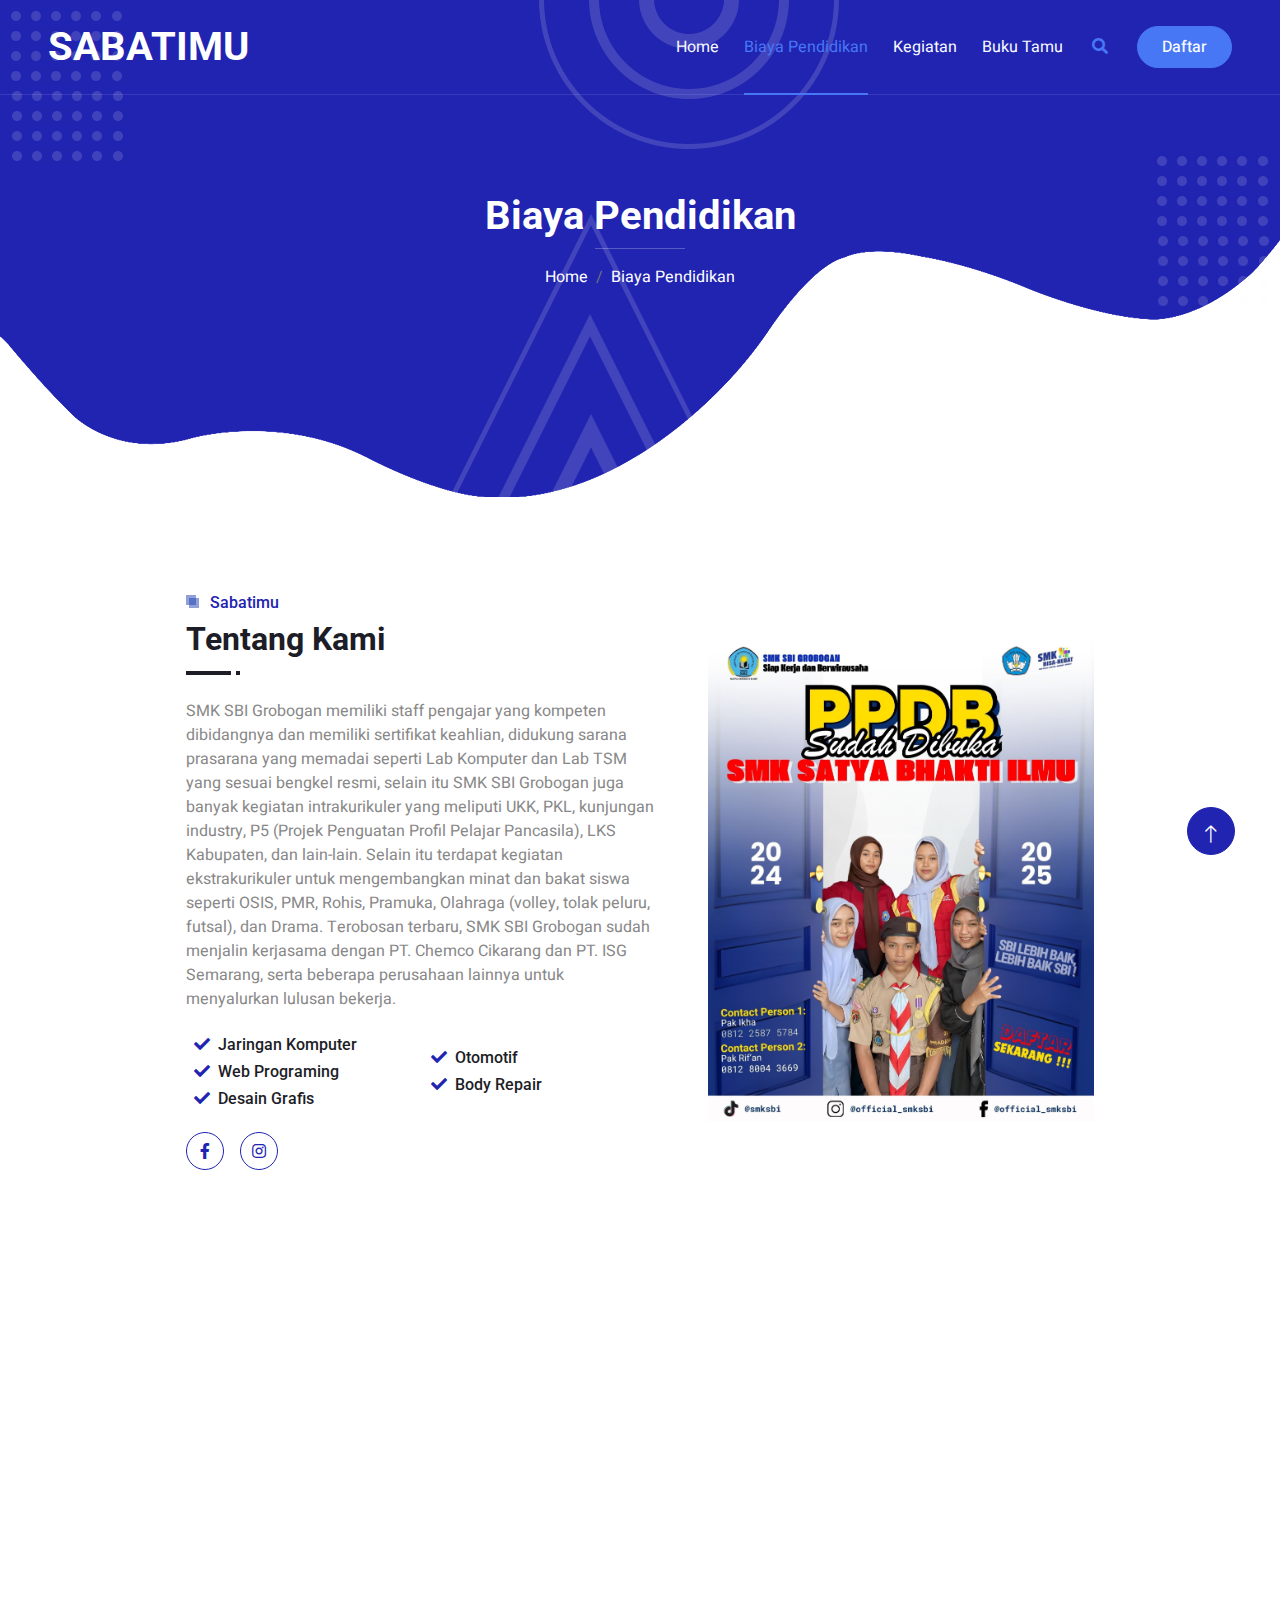
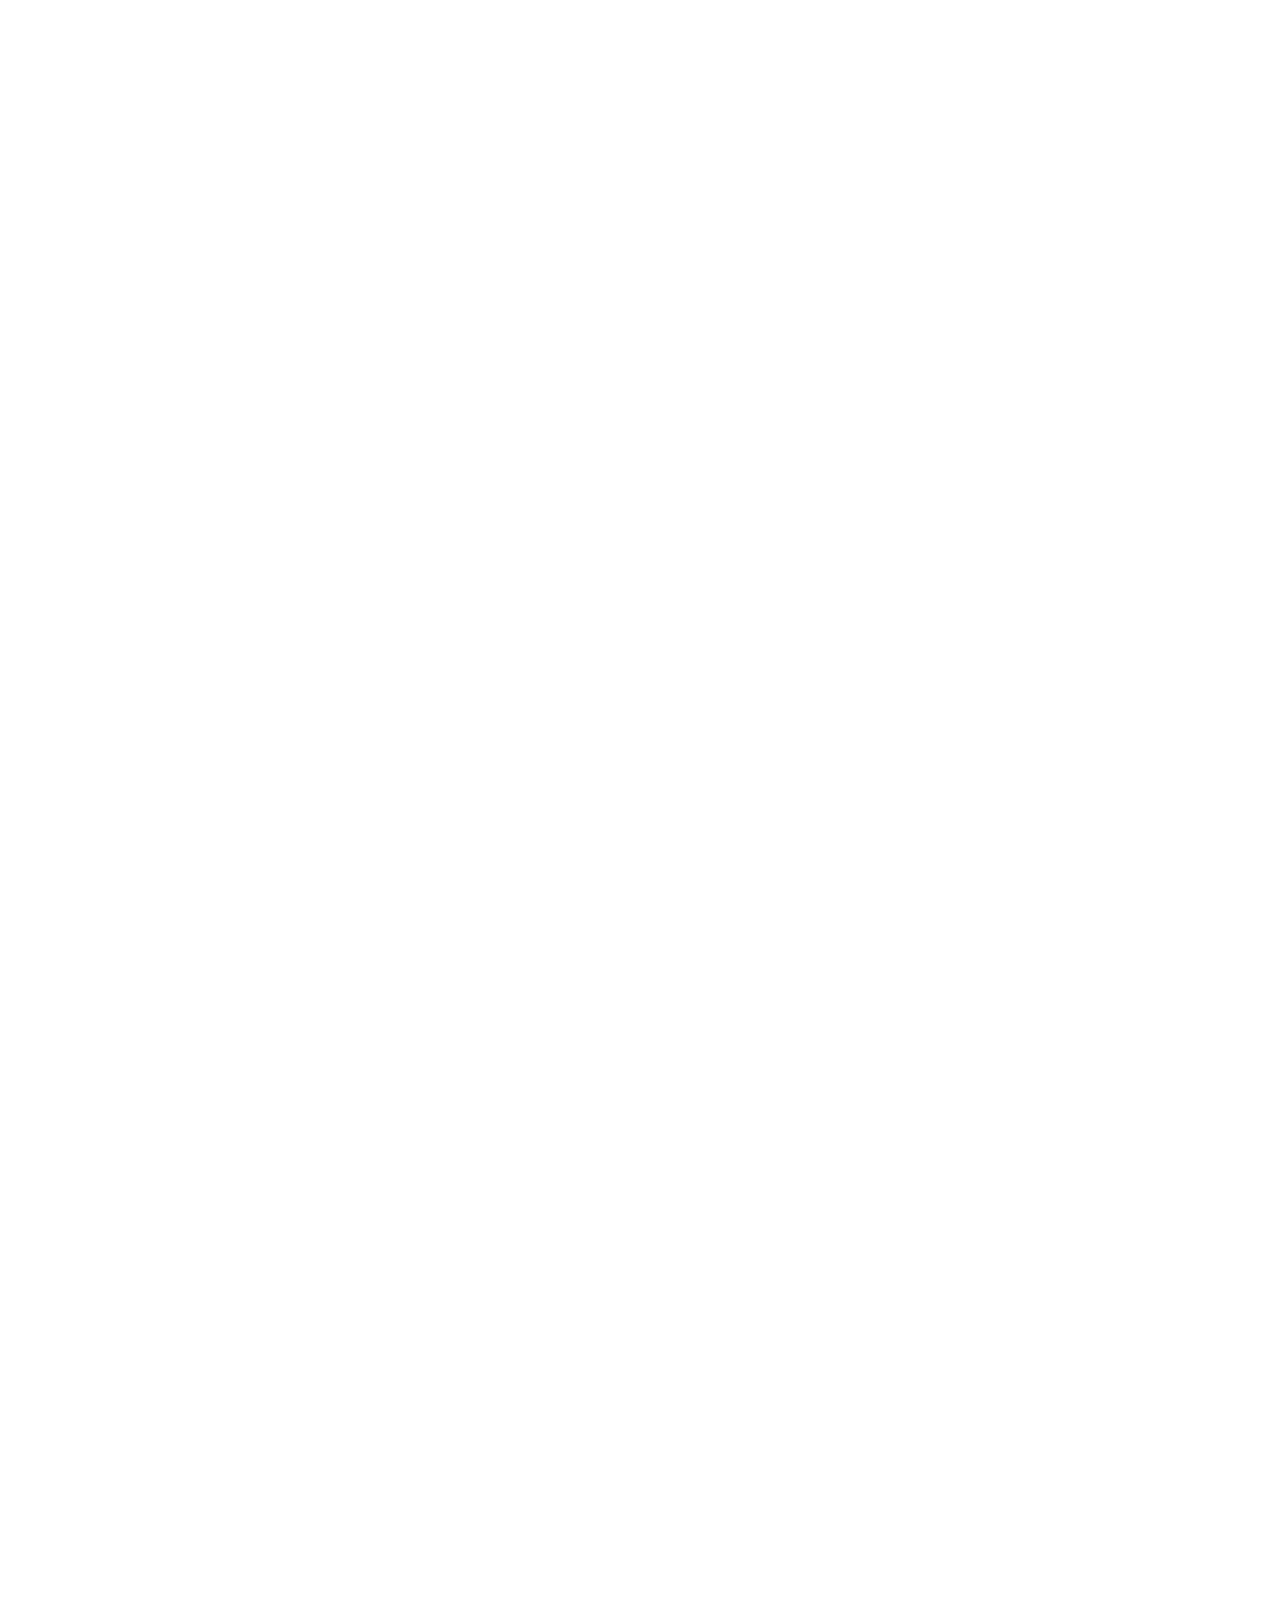
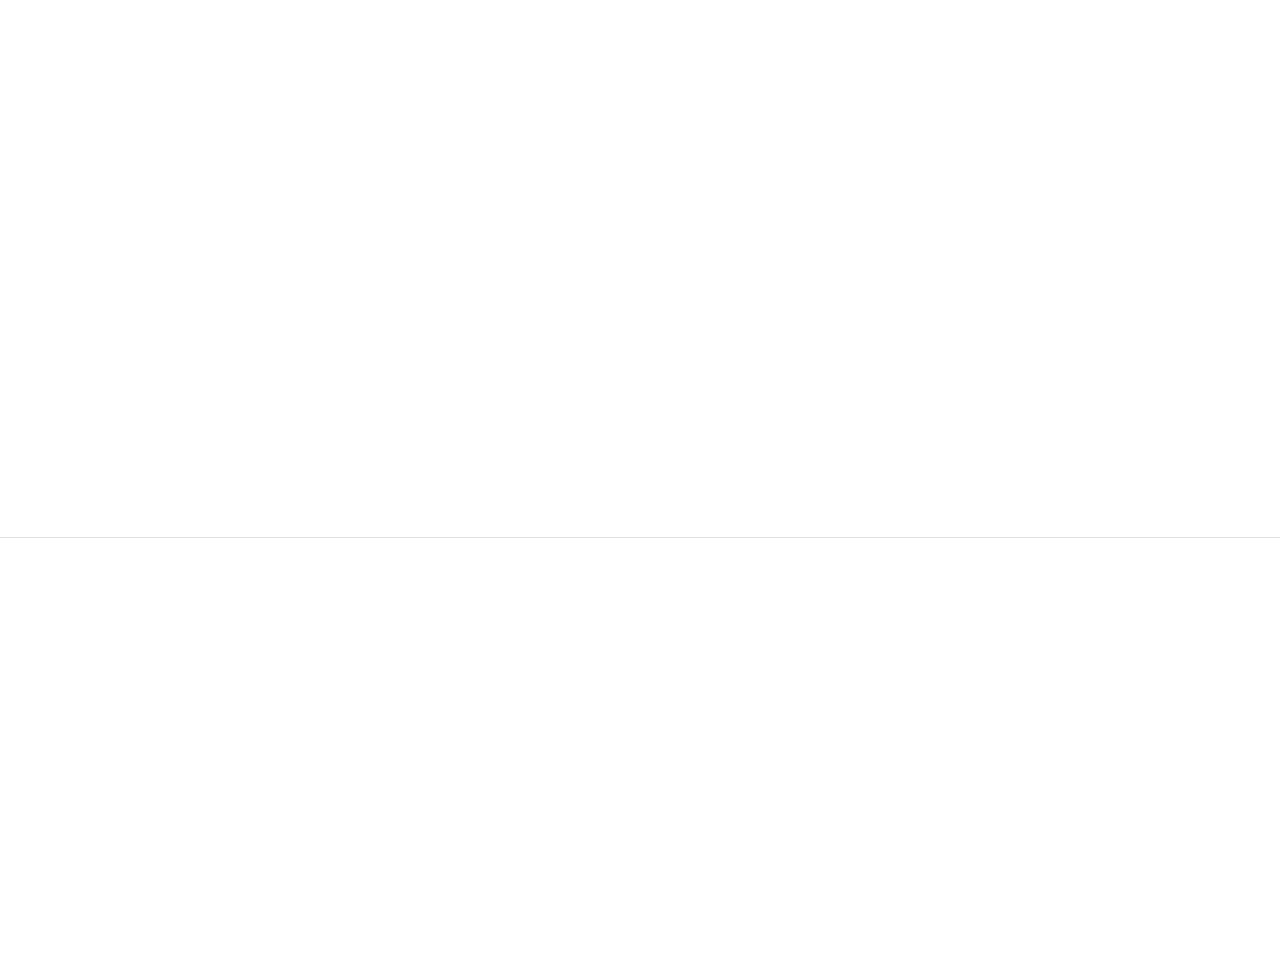
<file: about.html>
<!DOCTYPE html>
<html lang="en">

<head>
    <meta charset="utf-8">
    <title>PPDB - SABATIMU</title>
    <meta content="width=device-width, initial-scale=1.0" name="viewport">
    <meta content="" name="keywords">
    <meta content="" name="description">

    <!-- Favicon -->
    <link href="img/logo.png" rel="icon">

    <!-- Google Web Fonts -->
    <link rel="preconnect" href="https://fonts.googleapis.com">
    <link rel="preconnect" href="https://fonts.gstatic.com" crossorigin>
    <link href="https://fonts.googleapis.com/css2?family=Heebo:wght@400;500&family=Roboto:wght@400;500;700&display=swap" rel="stylesheet"> 

    <!-- Icon Font Stylesheet -->
    <link href="https://cdnjs.cloudflare.com/ajax/libs/font-awesome/5.10.0/css/all.min.css" rel="stylesheet">
    <link href="https://cdn.jsdelivr.net/npm/bootstrap-icons@1.4.1/font/bootstrap-icons.css" rel="stylesheet">

    <!-- Libraries Stylesheet -->
    <link href="lib/animate/animate.min.css" rel="stylesheet">
    <link href="lib/owlcarousel/assets/owl.carousel.min.css" rel="stylesheet">
    <link href="lib/lightbox/css/lightbox.min.css" rel="stylesheet">

    <!-- Customized Bootstrap Stylesheet -->
    <link href="css/bootstrap.min.css" rel="stylesheet">

    <!-- Template Stylesheet -->
    <link href="css/style.css" rel="stylesheet">
    <style>
        .row{
            margin-left: auto;
            margin-right: auto;
            display: flex;
            justify-content: center;
            align-items: center;
        }
    </style>

</head>

<body>
    <div class="container-xxl bg-white p-0">
        <!-- Spinner Start -->
        <div id="spinner" class="show bg-white position-fixed translate-middle w-100 vh-100 top-50 start-50 d-flex align-items-center justify-content-center">
            <div class="spinner-grow text-primary" style="width: 3rem; height: 3rem;" role="status">
                <span class="sr-only">Loading...</span>
            </div>
        </div>
        <!-- Spinner End -->


        <!-- Navbar & Hero Start -->
        <div class="container-xxl position-relative p-0">
            <nav class="navbar navbar-expand-lg navbar-light text-light px-4 px-lg-5 py-3 py-lg-0">
                <a href="" class="navbar-brand p-0">
                    <h1 class="m-0">SABATIMU</h1>
                    <!-- <img src="img/logo.png" alt="Logo"> -->
                </a>
                <button class="navbar-toggler" type="button" data-bs-toggle="collapse" data-bs-target="#navbarCollapse">
                    <span class="fa fa-bars"></span>
                </button>
                <div class="collapse navbar-collapse" id="navbarCollapse">
 
                    <div class="navbar-nav  ms-auto py-0">
                        <a href="index.html" class="nav-link text-light" >Home</a>
                        <a href="about.html" class="nav-item nav-link text-light active">Biaya Pendidikan</a>
                        <a href="project.html" class="nav-item text-light  nav-link">Kegiatan</a>
                        <a href="contact.html" class="nav-item text-light nav-link">Buku Tamu</a>
                    </div>
                    <butaton type="button" class="btn text-secondary ms-3" data-bs-toggle="modal" data-bs-target="#searchModal"><i class="fa fa-search"></i></butaton>
                    <a href="https://forms.gle/TWrr7omPHNcu36Yv5" class="btn btn-secondary text-light rounded-pill py-2 px-4 ms-3">Daftar</a>
                </div>
            </nav>

            <div class="container-xxl py-5 bg-primary hero-header mb-5">
                <div class="container my-5 py-5 px-lg-5">
                    <div class="row g-5 py-5">
                        <div class="col-12 text-center">
                            <h1 class="text-white animated zoomIn">Biaya Pendidikan</h1>
                            <hr class="bg-white mx-auto mt-0" style="width: 90px;">
                            <nav aria-label="breadcrumb">
                                <ol class="breadcrumb justify-content-center">
                                    <li class="breadcrumb-item"><a class="text-white" href="#">Home</a></li>
                                    <li class="breadcrumb-item text-white active" aria-current="page">Biaya Pendidikan</li>
                                </ol>
                            </nav>
                        </div>
                    </div>
                </div>
            </div>
        </div>
        <!-- Navbar & Hero End -->

        <!-- About Start -->
        <div class="container-xxl py-5">
            <div class="container px-lg-5">
                <div class="row g-5">
                    <div class="col-lg-6 wow fadeInUp" data-wow-delay="0.1s">
                        <div class="section-title position-relative mb-4 pb-2">
                            <h6 class="position-relative text-primary ps-4">Sabatimu</h6>
                            <h2 class="mt-2">Tentang Kami</h2>
                        </div>
                        <p class="mb-4">
                            SMK SBI Grobogan memiliki staff pengajar yang kompeten dibidangnya dan memiliki sertifikat keahlian, 
                            didukung sarana prasarana yang memadai seperti Lab Komputer dan Lab TSM yang sesuai bengkel resmi, 
                            selain itu SMK SBI Grobogan juga banyak kegiatan intrakurikuler yang meliputi UKK, PKL, kunjungan industry,
                             P5 (Projek Penguatan Profil Pelajar Pancasila), LKS Kabupaten, dan lain-lain. Selain itu terdapat kegiatan
                              ekstrakurikuler untuk mengembangkan minat dan bakat siswa seperti OSIS, PMR, Rohis, Pramuka,
                               Olahraga (volley, tolak peluru, futsal), dan Drama. Terobosan terbaru, SMK SBI Grobogan sudah menjalin kerjasama 
                               dengan PT. Chemco Cikarang dan PT. ISG Semarang, serta beberapa perusahaan lainnya untuk menyalurkan lulusan bekerja.
                        </p>
                        <div class="row g-3">
                            <div class="col-sm-6">
                                <h6 class="mb-2"><i class="fa fa-check text-primary me-2"></i>Jaringan Komputer</h6>
                                <h6 class="mb-2"><i class="fa fa-check text-primary me-2"></i>Web Programing</h6>
                                <h6 class="mb-0"><i class="fa fa-check text-primary me-2"></i>Desain Grafis</h6>
                            </div>
                            <div class="col-sm-6">
                                <h6 class="mb-2"><i class="fa fa-check text-primary me-2"></i>Otomotif</h6>
                                <h6 class="mb-0"><i class="fa fa-check text-primary me-2"></i>Body Repair</h6>
                            </div>
                        </div>
                        <div class="d-flex align-items-center mt-4">
                            <a class="btn btn-outline-primary btn-square me-3" href=""><i class="fab fa-facebook-f"></i></a>
                            <a class="btn btn-outline-primary btn-square me-3" href=""><i class="fab fa-instagram"></i></a>
                        </div>
                    </div>
                    <div class="col-lg-5">
                        <img class="img-fluid wow zoomIn" data-wow-delay="0.5s" src="img/brosur/6.jpg">
                    </div>
                </div>
            </div>
        </div>
        <!-- About End -->

        <!-- Newsletter Start -->
        <div class="container-xxl bg-primary newsletter my-5 wow fadeInUp" data-wow-delay="0.1s">
            <div class="container px-lg-5">
                <div class="row align-items-center" style="height: 250px;">
                    <div class="col-12 col-md-6">
                        <h3 class="text-white">Siap Menjadi Siswa SABATIMU</h3>
                        <small class="text-white">Jangan Lewatkan Kesempatan Menjadi Siswa SABATIMU</small>
                    </div>
                    <div class="col-md-6 text-center mb-n5 d-none d-md-block">
                        <img class="img-fluid mt-5" style="height: 250px;" src="img/newsletter.png">
                    </div>
                </div>
            </div>
        </div>
        <!-- Newsletter End -->

        <!-- Cost  Start -->
        <div class="container-xxl py-5">
            <div class="container px-lg-5">
                <div class="row g-5">
                    <div class="section-title position-relative text-center mb-5 pb-2 wow fadeInUp">
                        <h6 class="position-relative d-inline text-primary ps-4">Sabatimu</h6>
                        <h2 class="mt-2">Biaya dan Persyaratan</h2>
                    </div>
                    <div class="col-lg-8 wow fadeInUp" data-wow-delay="0.1s">
                        <img class="img-fluid wow zoomIn" data-wow-delay="0.5s" src="img/brosur/1.png">
                        <img class="img-fluid wow zoomIn mt-5" data-wow-delay="0.5s" src="img/brosur/3.png">
                    </div>

                </div>
            </div>
        </div>
        <!-- Cost End -->

        <hr>
        <!-- Footer Start -->
        <div class="container-fluid text-dark footer wow fadeIn" data-wow-delay="0.1s">
            <div class="container py-5 px-lg-5">
                <div class="row g-5">
                    <div class="col-md-6 col-lg-4">
                        <h5 class="text-dark mb-4">PPDB</h5>
                        <p><i class="fa fa-map-marker-alt text-dark me-3"></i>Jalan Raden Patah</p>
                        <p><i class="fa fa-envelope text-dark me-3"></i>smksatyabhaktiilmu128@gmail.com</p>
                        <div class="d-flex pt-2">
                            <a class="btn btn-outline-dark btn-social" href=""><i class="fab fa-facebook-f"></i></a>
                            <a class="btn btn-outline-dark btn-social" href=""><i class="fab fa-youtube"></i></a>
                            <a class="btn btn-outline-dark btn-social" href=""><i class="fab fa-instagram"></i></a>
                        </div>
                    </div>
                    <div class="col-md-6 col-lg-3">
                        <h5 class="text-dark mb-4">Popular Link</h5>
                        <a class="btn text-dark btn-link" href="">Pendaftaran</a>
                        <a class="btn text-dark btn-link" href="">Biaya Pendidikan</a>
                        <a class="btn text-dark btn-link" href="">Kegiatan</a>
                        <a class="btn text-dark btn-link" href="">Buku Tamu</a>
                    </div>
                    <div class="col-md-6 col-lg-3">
                        <h5 class="text-dark mb-4">Berita</h5>
                        <p>Kegiatan intrakurikuler terbaru meliputi UKK, PKL, 
                             kunjungan industry, P5 (Projek Penguatan Profil Pelajar Pancasila), LKS Kabupaten, 
                             dan lain-lain. </p>
                        <div class="position-relative w-100 mt-3">
                            <input class="form-control border-0 rounded-pill w-100 ps-4 pe-5" type="text" placeholder="Your Email" style="height: 48px;">
                            <button type="button" class="btn shadow-none position-absolute top-0 end-0 mt-1 me-2"><i class="fa fa-paper-plane text-primary fs-4"></i></button>
                        </div>
                    </div>
                </div>
            </div>
            <div class="container px-lg-5">
                <div class="copyright">
                    <div class="row">

                        <div class="col-md-6 text-center text-md-end">
                            <div class="footer-menu ">
                                <a class="text-dark" href="">Home</a>
                                <a class="text-dark" href="">Cookies</a>
                                <a class="text-dark" href="">Help</a>
                                <a class="text-dark" href="">FQAs</a>
                            </div>
                        </div>
                    </div>
                </div>
            </div>
        </div>
        <!-- Footer End -->


        <!-- Back to Top -->
        <a href="#" class="btn btn-lg btn-primary btn-lg-square back-to-top pt-2"><i class="bi bi-arrow-up"></i></a>
    </div>

    <!-- JavaScript Libraries -->
    <script src="https://code.jquery.com/jquery-3.4.1.min.js"></script>
    <script src="https://cdn.jsdelivr.net/npm/bootstrap@5.0.0/dist/js/bootstrap.bundle.min.js"></script>
    <script src="lib/wow/wow.min.js"></script>
    <script src="lib/easing/easing.min.js"></script>
    <script src="lib/waypoints/waypoints.min.js"></script>
    <script src="lib/owlcarousel/owl.carousel.min.js"></script>
    <script src="lib/isotope/isotope.pkgd.min.js"></script>
    <script src="lib/lightbox/js/lightbox.min.js"></script>

    <!-- Template Javascript -->
    <script src="js/main.js"></script>
</body>

</html>
</file>
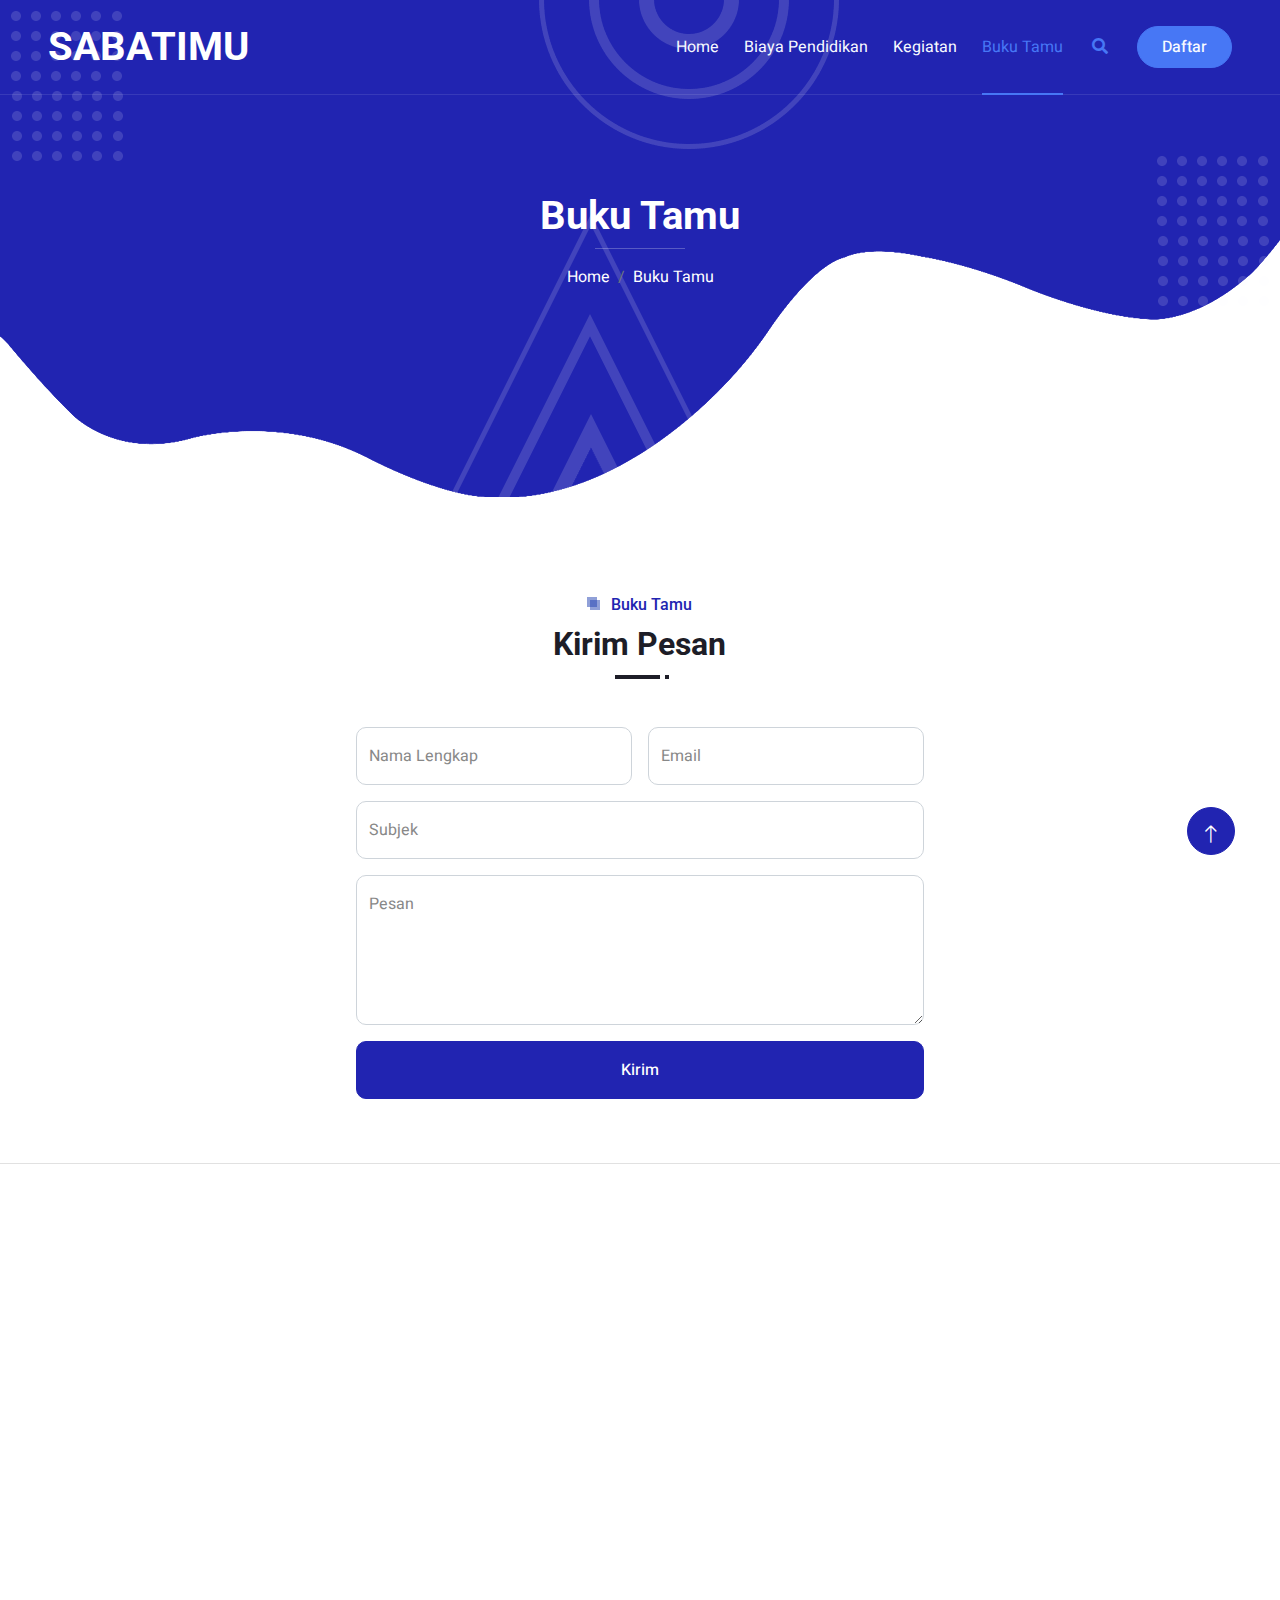
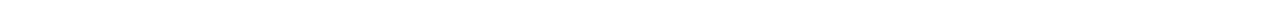
<file: contact.html>
<!DOCTYPE html>
<html lang="en">

<head>
    <meta charset="utf-8">
    <title>PPDB - SABATIMU</title>
    <meta content="width=device-width, initial-scale=1.0" name="viewport">
    <meta content="" name="keywords">
    <meta content="" name="description">

    <!-- Favicon -->
    <link href="img/logo.png" rel="icon">

    <!-- Google Web Fonts -->
    <link rel="preconnect" href="https://fonts.googleapis.com">
    <link rel="preconnect" href="https://fonts.gstatic.com" crossorigin>
    <link href="https://fonts.googleapis.com/css2?family=Heebo:wght@400;500&family=Roboto:wght@400;500;700&display=swap" rel="stylesheet"> 

    <!-- Icon Font Stylesheet -->
    <link href="https://cdnjs.cloudflare.com/ajax/libs/font-awesome/5.10.0/css/all.min.css" rel="stylesheet">
    <link href="https://cdn.jsdelivr.net/npm/bootstrap-icons@1.4.1/font/bootstrap-icons.css" rel="stylesheet">

    <!-- Libraries Stylesheet -->
    <link href="lib/animate/animate.min.css" rel="stylesheet">
    <link href="lib/owlcarousel/assets/owl.carousel.min.css" rel="stylesheet">
    <link href="lib/lightbox/css/lightbox.min.css" rel="stylesheet">

    <!-- Customized Bootstrap Stylesheet -->
    <link href="css/bootstrap.min.css" rel="stylesheet">

    <!-- Template Stylesheet -->
    <link href="css/style.css" rel="stylesheet">   
     <style>
        .row{
            margin-left: auto;
            margin-right: auto;
            display: flex;
            justify-content: center;
            align-items: center;
        }
    </style>
</head>

<body>
    <div class="container-xxl bg-white p-0">
        <!-- Spinner Start -->
        <div id="spinner" class="show bg-white position-fixed translate-middle w-100 vh-100 top-50 start-50 d-flex align-items-center justify-content-center">
            <div class="spinner-grow text-primary" style="width: 3rem; height: 3rem;" role="status">
                <span class="sr-only">Loading...</span>
            </div>
        </div>
        <!-- Spinner End -->


        <!-- Navbar & Hero Start -->
        <div class="container-xxl position-relative p-0">
            <nav class="navbar navbar-expand-lg navbar-light text-light px-4 px-lg-5 py-3 py-lg-0">
                <a href="" class="navbar-brand p-0">
                    <h1 class="m-0">SABATIMU</h1>
                    <!-- <img src="img/logo.png" alt="Logo"> -->
                </a>
                <button class="navbar-toggler" type="button" data-bs-toggle="collapse" data-bs-target="#navbarCollapse">
                    <span class="fa fa-bars"></span>
                </button>
                <div class="collapse navbar-collapse" id="navbarCollapse">
 
                    <div class="navbar-nav ms-auto py-0">
                        <a href="index.html" class="nav-link  text-light " >Home</a>
                        <a href="about.html" class="nav-item text-light nav-link">Biaya Pendidikan</a>
                        <a href="project.html" class="nav-item text-light nav-link">Kegiatan</a>
                        <a href="contact.html" class="nav-item text-light nav-link active">Buku Tamu</a>
                    </div>
                    <butaton type="button" class="btn text-secondary ms-3" data-bs-toggle="modal" data-bs-target="#searchModal"><i class="fa fa-search"></i></butaton>
                    <a href="https://forms.gle/TWrr7omPHNcu36Yv5" class="btn btn-secondary text-light rounded-pill py-2 px-4 ms-3">Daftar</a>
                </div>
            </nav>

            <div class="container-xxl py-5 bg-primary hero-header mb-5">
                <div class="container my-5 py-5 px-lg-5">
                    <div class="row g-5 py-5">
                        <div class="col-12 text-center">

                            <h1 class="text-white animated zoomIn">Buku Tamu</h1>
                            <hr class="bg-white mx-auto mt-0" style="width: 90px;">
                            <nav aria-label="breadcrumb">
                                <ol class="breadcrumb justify-content-center">
                                    <li class="breadcrumb-item"><a class="text-white" href="#">Home</a></li>
                                    <li class="breadcrumb-item text-white active" aria-current="page">Buku Tamu</li>
                                </ol>
                                
                            </nav>
                        </div>
                    </div>
                </div>
            </div>
        </div>
        <!-- Navbar & Hero End -->


        <!-- Full Screen Search Start -->
        <div class="modal fade" id="searchModal" tabindex="-1">
            <div class="modal-dialog modal-fullscreen">
                <div class="modal-content" style="background: rgba(29, 29, 39, 0.7);">
                    <div class="modal-header border-0">
                        <button type="button" class="btn bg-white btn-close" data-bs-dismiss="modal" aria-label="Close"></button>
                    </div>
                    <div class="modal-body d-flex align-items-center justify-content-center">
                        <div class="input-group" style="max-width: 600px;">
                            <input type="text" class="form-control bg-transparent border-light p-3" placeholder="Type search keyword">
                            <button class="btn btn-light px-4"><i class="bi bi-search"></i></button>
                        </div>
                    </div>
                </div>
            </div>
        </div>
        <!-- Full Screen Search End -->


        <!-- Contact Start -->
        <div class="container-xxl py-5">
            <div class="container px-lg-5">
                <div class="row justify-content-center">
                    <div class="col-lg-7">
                        <div class="section-title position-relative text-center mb-5 pb-2 wow fadeInUp" data-wow-delay="0.1s">
                            <h6 class="position-relative d-inline text-primary ps-4">Buku Tamu</h6>
                            <h2 class="mt-2">Kirim Pesan</h2>
                        </div>
                        <div class="wow fadeInUp" data-wow-delay="0.3s">
                            <form>
                                <div class="row g-3">
                                    <div class="col-md-6">
                                        <div class="form-floating">
                                            <input type="text" class="form-control" id="name" placeholder="Nama Lengkap">
                                            <label for="name">Nama Lengkap</label>
                                        </div>
                                    </div>
                                    <div class="col-md-6">
                                        <div class="form-floating">
                                            <input type="email" class="form-control" id="email" placeholder="Email">
                                            <label for="email">Email</label>
                                        </div>
                                    </div>
                                    <div class="col-12">
                                        <div class="form-floating">
                                            <input type="text" class="form-control" id="subject" placeholder="Subject">
                                            <label for="subject">Subjek</label>
                                        </div>
                                    </div>
                                    <div class="col-12">
                                        <div class="form-floating">
                                            <textarea class="form-control" placeholder="Pesan" id="message" style="height: 150px"></textarea>
                                            <label for="message">Pesan</label>
                                        </div>
                                    </div>
                                    <div class="col-12">
                                        <button class="btn btn-primary w-100 py-3" type="submit">Kirim</button>
                                    </div>
                                </div>
                            </form>
                        </div>
                    </div>
                </div>
            </div>
        </div>
        <!-- Contact End -->
        
        <hr>
        <!-- Footer Start -->
        <div class="container-fluid text-dark footer wow fadeIn" data-wow-delay="0.1s">
            <div class="container py-5 px-lg-5">
                <div class="row g-5">
                    <div class="col-md-6 col-lg-4">
                        <h5 class="text-dark mb-4">PPDB</h5>
                        <p><i class="fa fa-map-marker-alt text-dark me-3"></i>Jalan Raden Patah</p>
                        <p><i class="fa fa-envelope text-dark me-3"></i>smksatyabhaktiilmu128@gmail.com</p>
                        <div class="d-flex pt-2">
                            <a class="btn btn-outline-dark btn-social" href=""><i class="fab fa-facebook-f"></i></a>
                            <a class="btn btn-outline-dark btn-social" href=""><i class="fab fa-youtube"></i></a>
                            <a class="btn btn-outline-dark btn-social" href=""><i class="fab fa-instagram"></i></a>
                        </div>
                    </div>
                    <div class="col-md-6 col-lg-3">
                        <h5 class="text-dark mb-4">Popular Link</h5>
                        <a class="btn text-dark btn-link" href="">Pendaftaran</a>
                        <a class="btn text-dark btn-link" href="">Biaya Pendidikan</a>
                        <a class="btn text-dark btn-link" href="">Kegiatan</a>
                        <a class="btn text-dark btn-link" href="">Buku Tamu</a>
                    </div>
                    <div class="col-md-6 col-lg-3">
                        <h5 class="text-dark mb-4">Berita</h5>
                        <p>Kegiatan intrakurikuler terbaru meliputi UKK, PKL, 
                             kunjungan industry, P5 (Projek Penguatan Profil Pelajar Pancasila), LKS Kabupaten, 
                             dan lain-lain. </p>
                        <div class="position-relative w-100 mt-3">
                            <input class="form-control border-0 rounded-pill w-100 ps-4 pe-5" type="text" placeholder="Your Email" style="height: 48px;">
                            <button type="button" class="btn shadow-none position-absolute top-0 end-0 mt-1 me-2"><i class="fa fa-paper-plane text-primary fs-4"></i></button>
                        </div>
                    </div>
                </div>
            </div>
            <div class="container px-lg-5">
                <div class="copyright">
                    <div class="row">

                        <div class="col-md-6 text-center text-md-end">
                            <div class="footer-menu ">
                                <a class="text-dark" href="">Home</a>
                                <a class="text-dark" href="">Cookies</a>
                                <a class="text-dark" href="">Help</a>
                                <a class="text-dark" href="">FQAs</a>
                            </div>
                        </div>
                    </div>
                </div>
            </div>
        </div>
        <!-- Footer End -->


        <!-- Back to Top -->
        <a href="#" class="btn btn-lg btn-primary btn-lg-square back-to-top pt-2"><i class="bi bi-arrow-up"></i></a>
    </div>

    <!-- JavaScript Libraries -->
    <script src="https://code.jquery.com/jquery-3.4.1.min.js"></script>
    <script src="https://cdn.jsdelivr.net/npm/bootstrap@5.0.0/dist/js/bootstrap.bundle.min.js"></script>
    <script src="lib/wow/wow.min.js"></script>
    <script src="lib/easing/easing.min.js"></script>
    <script src="lib/waypoints/waypoints.min.js"></script>
    <script src="lib/owlcarousel/owl.carousel.min.js"></script>
    <script src="lib/isotope/isotope.pkgd.min.js"></script>
    <script src="lib/lightbox/js/lightbox.min.js"></script>

    <!-- Template Javascript -->
    <script src="js/main.js"></script>
</body>

</html>
</file>
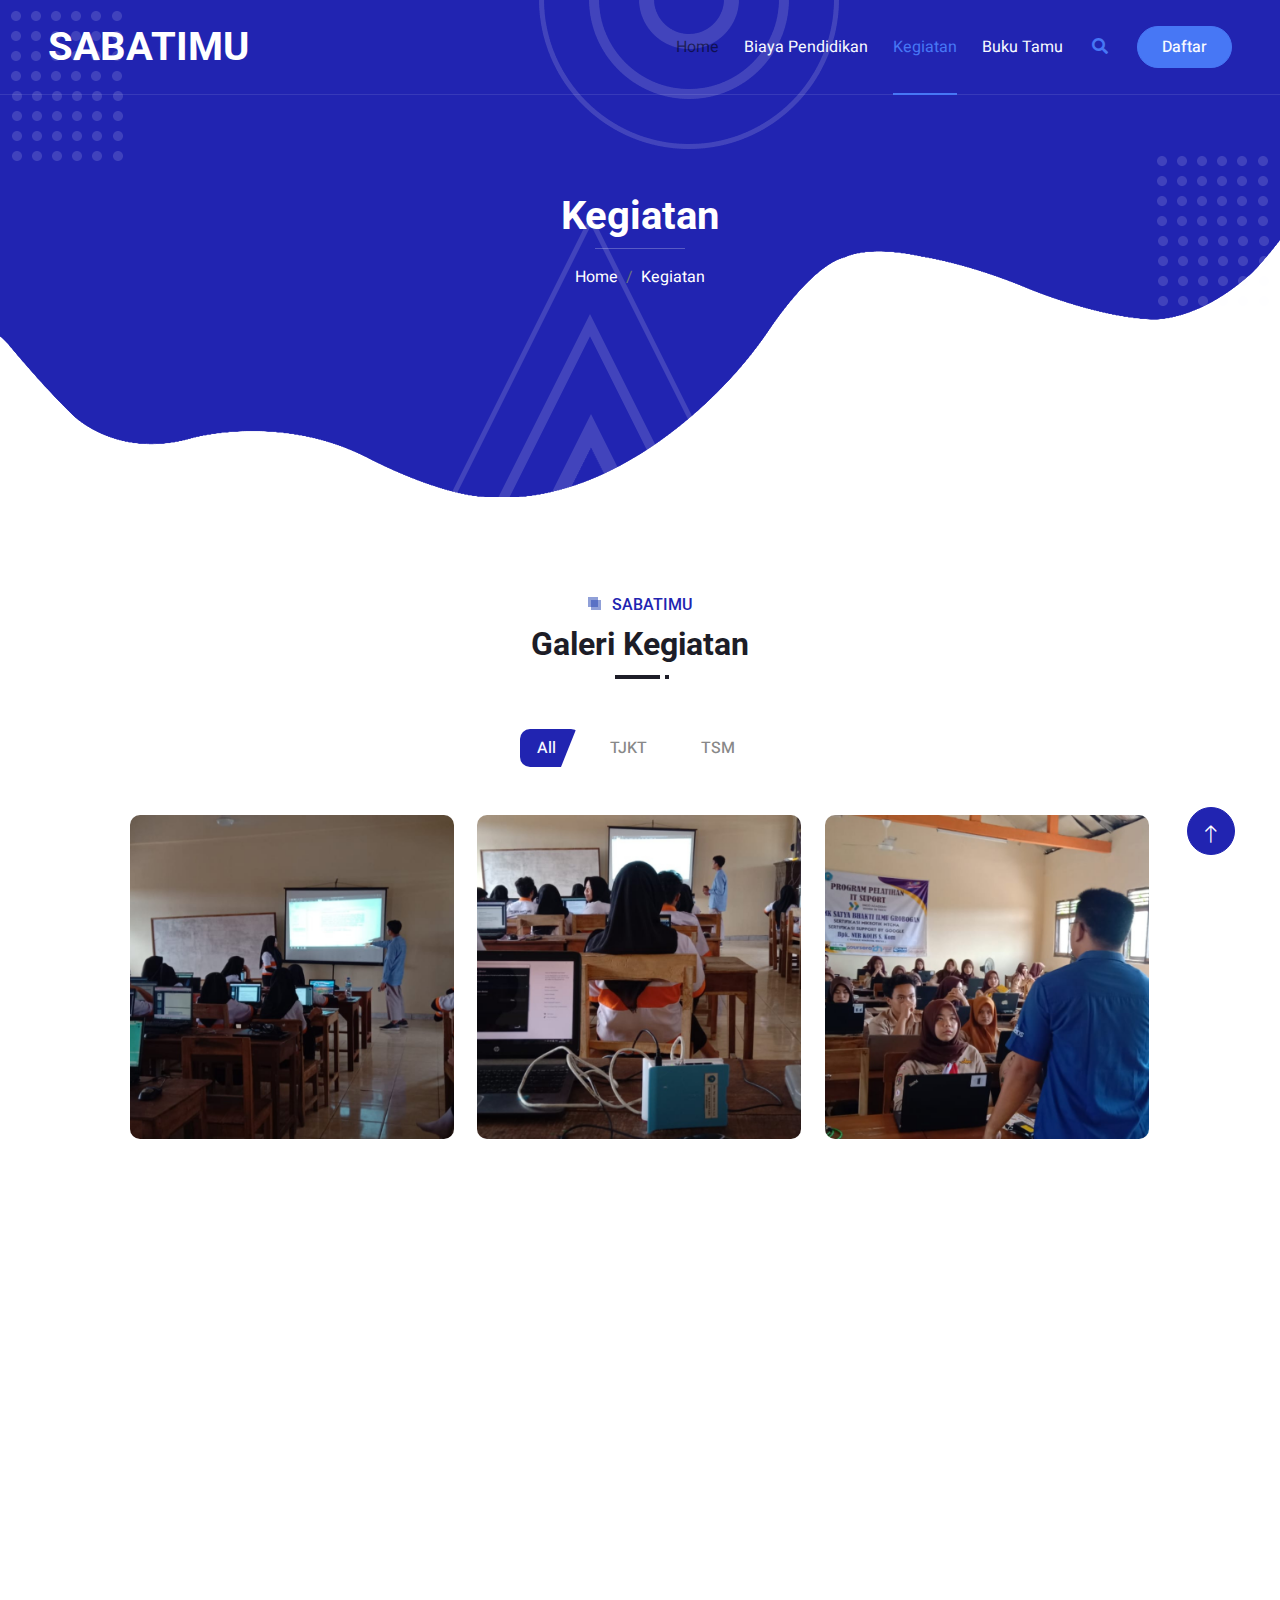
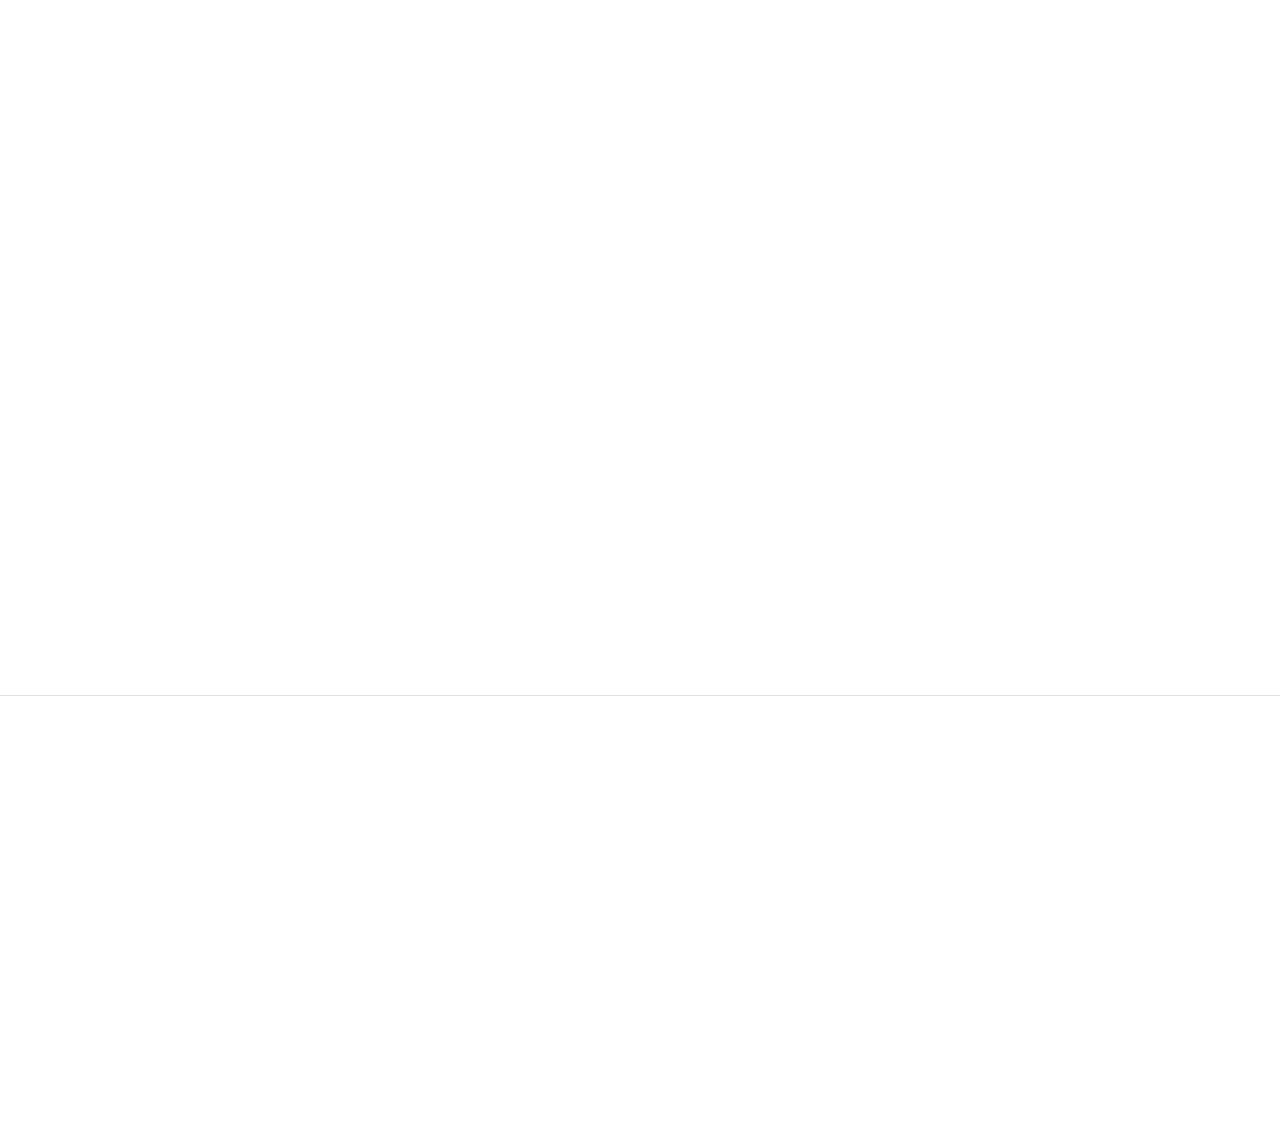
<file: project.html>
<!DOCTYPE html>
<html lang="en">

<head>
    <meta charset="utf-8">
    <title>PPDB - SABATIMU</title>
    <meta content="width=device-width, initial-scale=1.0" name="viewport">
    <meta content="" name="keywords">
    <meta content="" name="description">

    <!-- Favicon -->
    <link href="img/logo.png" rel="icon">

    <!-- Google Web Fonts -->
    <link rel="preconnect" href="https://fonts.googleapis.com">
    <link rel="preconnect" href="https://fonts.gstatic.com" crossorigin>
    <link href="https://fonts.googleapis.com/css2?family=Heebo:wght@400;500&family=Roboto:wght@400;500;700&display=swap" rel="stylesheet"> 

    <!-- Icon Font Stylesheet -->
    <link href="https://cdnjs.cloudflare.com/ajax/libs/font-awesome/5.10.0/css/all.min.css" rel="stylesheet">
    <link href="https://cdn.jsdelivr.net/npm/bootstrap-icons@1.4.1/font/bootstrap-icons.css" rel="stylesheet">

    <!-- Libraries Stylesheet -->
    <link href="lib/animate/animate.min.css" rel="stylesheet">
    <link href="lib/owlcarousel/assets/owl.carousel.min.css" rel="stylesheet">
    <link href="lib/lightbox/css/lightbox.min.css" rel="stylesheet">

    <!-- Customized Bootstrap Stylesheet -->
    <link href="css/bootstrap.min.css" rel="stylesheet">

    <!-- Template Stylesheet -->
    <link href="css/style.css" rel="stylesheet">   
    <style>
       .row{
           margin-left: auto;
           margin-right: auto;
           display: flex;
           justify-content: center;
           align-items: center;
       }
   </style>
</head>

<body>
    <div class="container-xxl bg-white p-0">
        <!-- Spinner Start -->
        <div id="spinner" class="show bg-white position-fixed translate-middle w-100 vh-100 top-50 start-50 d-flex align-items-center justify-content-center">
            <div class="spinner-grow text-primary" style="width: 3rem; height: 3rem;" role="status">
                <span class="sr-only">Loading...</span>
            </div>
        </div>
        <!-- Spinner End -->


        <!-- Navbar & Hero Start -->
        <div class="container-xxl position-relative text-light p-0">
            <nav class="navbar navbar-expand-lg navbar-light px-4 px-lg-5 py-3 py-lg-0">
                <a href="" class="navbar-brand p-0">
                    <h1 class="m-0">SABATIMU</h1>
                    <!-- <img src="img/logo.png" alt="Logo"> -->
                </a>
                <button class="navbar-toggler" type="button" data-bs-toggle="collapse" data-bs-target="#navbarCollapse">
                    <span class="fa fa-bars"></span>
                </button>
                <div class="collapse navbar-collapse" id="navbarCollapse">
 
                    <div class="navbar-nav ms-auto py-0">
                        <a href="index.html" class="nav-link" >Home</a>
                        <a href="about.html" class="nav-item text-light nav-link ">Biaya Pendidikan</a>
                        <a href="project.html" class="nav-item text-light nav-link active">Kegiatan</a>
                        <a href="contact.html" class="nav-item text-light nav-link">Buku Tamu</a>
                    </div>
                    <butaton type="button" class="btn text-secondary ms-3" data-bs-toggle="modal" data-bs-target="#searchModal"><i class="fa fa-search"></i></butaton>
                    <a href="https://forms.gle/TWrr7omPHNcu36Yv5" class="btn btn-secondary text-light rounded-pill py-2 px-4 ms-3">Daftar</a>
                </div>
            </nav>

            <div class="container-xxl py-5 bg-primary hero-header mb-5">
                <div class="container my-5 py-5 px-lg-5">
                    <div class="row g-5 py-5">
                        <div class="col-12 text-center">
                            <h1 class="text-white animated zoomIn">Kegiatan</h1>
                            <hr class="bg-white mx-auto mt-0" style="width: 90px;">
                            <nav aria-label="breadcrumb">
                                <ol class="breadcrumb justify-content-center">
                                    <li class="breadcrumb-item"><a class="text-white" href="#">Home</a></li>
                                    <li class="breadcrumb-item text-white active" aria-current="page">Kegiatan</li>
                                </ol>
                            </nav>
                        </div>
                    </div>
                </div>
            </div>
        </div>
        <!-- Navbar & Hero End -->


        <!-- Full Screen Search Start -->
        <div class="modal fade" id="searchModal" tabindex="-1">
            <div class="modal-dialog modal-fullscreen">
                <div class="modal-content" style="background: rgba(29, 29, 39, 0.7);">
                    <div class="modal-header border-0">
                        <button type="button" class="btn bg-white btn-close" data-bs-dismiss="modal" aria-label="Close"></button>
                    </div>
                    <div class="modal-body d-flex align-items-center justify-content-center">
                        <div class="input-group" style="max-width: 600px;">
                            <input type="text" class="form-control bg-transparent border-light p-3" placeholder="Type search keyword">
                            <button class="btn btn-light px-4"><i class="bi bi-search"></i></button>
                        </div>
                    </div>
                </div>
            </div>
        </div>
        <!-- Full Screen Search End -->


        <!-- Portfolio Start -->
        <div class="container-xxl py-5">
            <div class="container px-lg-5">
                <div class="section-title position-relative text-center mb-5 pb-2 wow fadeInUp" data-wow-delay="0.1s">
                    <h6 class="position-relative d-inline text-primary ps-4">SABATIMU</h6>
                    <h2 class="mt-2">Galeri Kegiatan</h2>
                </div>
                <div class="row mt-n2 wow fadeInUp" data-wow-delay="0.1s">
                    <div class="col-12 text-center">
                        <ul class="list-inline mb-5" id="portfolio-flters">
                            <li class="btn px-3 pe-4 active" data-filter="*">All</li>
                            <li class="btn px-3 pe-4" data-filter=".first">TJKT</li>
                            <li class="btn px-3 pe-4" data-filter=".Second">TSM</li>
                        </ul>
                    </div>
                </div>
                <div class="row g-4 portfolio-container">
                    <div class="col-lg-4 col-md-6 portfolio-item first wow zoomIn" data-wow-delay="0.1s">
                        <div class="position-relative rounded overflow-hidden">
                            <img class="img-fluid w-100" src="img/kegiatan/1.png" alt="">
                            <div class="portfolio-overlay">
                                <a class="btn btn-light" href="img/kegiatan/1.png" data-lightbox="portfolio"><i class="fa fa-plus fa-2x text-primary"></i></a>
                                <div class="mt-auto">
                                    <small class="text-white"><i class="fa fa-folder me-2"></i>Jaringan Komputer</small>
                                    <a class="h5 d-block text-white mt-1 mb-0" href="">Pelatihan IDN</a>
                                </div>
                            </div>
                        </div>
                    </div>
                    <div class="col-lg-4 col-md-6 portfolio-item first wow zoomIn" data-wow-delay="0.3s">
                        <div class="position-relative rounded overflow-hidden">
                            <img class="img-fluid w-100" src="img/kegiatan/2.png" alt="">
                            <div class="portfolio-overlay">
                                <a class="btn btn-light" href="img/kegiatan/2.png" data-lightbox="portfolio"><i class="fa fa-plus fa-2x text-primary"></i></a>
                                <div class="mt-auto">
                                    <small class="text-white"><i class="fa fa-folder me-2"></i>Jaringan Komputer</small>
                                    <a class="h5 d-block text-white mt-1 mb-0" href="">Pelatihann IDN</a>
                                </div>
                            </div>
                        </div>
                    </div>
                    <div class="col-lg-4 col-md-6 portfolio-item first wow zoomIn" data-wow-delay="0.6s">
                        <div class="position-relative rounded overflow-hidden">
                            <img class="img-fluid w-100" src="img/kegiatan/3.png" alt="">
                            <div class="portfolio-overlay">
                                <a class="btn btn-light" href="img/kegiatan/3.png" data-lightbox="portfolio"><i class="fa fa-plus fa-2x text-primary"></i></a>
                                <div class="mt-auto">
                                    <small class="text-white"><i class="fa fa-folder me-2"></i>Jaringan Komputer</small>
                                    <a class="h5 d-block text-white mt-1 mb-0" href="">Sertifikasi Mikrotik (MTCNA)</a>
                                </div>
                            </div>
                        </div>
                    </div>
                    <div class="col-lg-4 col-md-6 portfolio-item first wow zoomIn" data-wow-delay="0.1s">
                        <div class="position-relative rounded overflow-hidden">
                            <img class="img-fluid w-100" src="img/kegiatan/12.png" alt="">
                            <div class="portfolio-overlay">
                                <a class="btn btn-light" href="img/kegiatan/12.png" data-lightbox="portfolio"><i class="fa fa-plus fa-2x text-primary"></i></a>
                                <div class="mt-auto">
                                    <small class="text-white"><i class="fa fa-folder me-2"></i>Desain Grafis</small>
                                    <a class="h5 d-block text-white mt-1 mb-0" href="">Pembuataan Desain Danner</a>
                                </div>
                            </div>
                        </div>
                    </div>
                    <div class="col-lg-4 col-md-6 portfolio-item first wow zoomIn" data-wow-delay="0.3s">
                        <div class="position-relative rounded overflow-hidden">
                            <img class="img-fluid w-100" src="img/kegiatan/15.png" alt="">
                            <div class="portfolio-overlay">
                                <a class="btn btn-light" href="img/kegiatan/15.png" data-lightbox="portfolio"><i class="fa fa-plus fa-2x text-primary"></i></a>
                                <div class="mt-auto">
                                    <small class="text-white"><i class="fa fa-folder me-2"></i>Desain Grafis</small>
                                    <a class="h5 d-block text-white mt-1 mb-0" href="">Pembuatan Desain Banner</a>
                                </div>
                            </div>
                        </div>
                    </div>
                    <div class="col-lg-4 col-md-6 portfolio-item first wow zoomIn" data-wow-delay="0.6s">
                        <div class="position-relative rounded overflow-hidden">
                            <img class="img-fluid w-100" src="img/kegiatan/13.png" alt="">
                            <div class="portfolio-overlay">
                                <a class="btn btn-light" href="img/kegiatan/13.png" data-lightbox="portfolio"><i class="fa fa-plus fa-2x text-primary"></i></a>
                                <div class="mt-auto">
                                    <small class="text-white"><i class="fa fa-folder me-2"></i>Pemrograman Web</small>
                                    <a class="h5 d-block text-white mt-1 mb-0" href="">Koding Website</a>
                                </div>
                            </div>
                        </div>
                    </div>                    
                    <div class="col-lg-4 col-md-6 portfolio-item first wow zoomIn" data-wow-delay="0.6s">
                        <div class="position-relative rounded overflow-hidden">
                            <img class="img-fluid w-100" src="img/kegiatan/14.png" alt="">
                            <div class="portfolio-overlay">
                                <a class="btn btn-light" href="img/kegiatan/14.png" data-lightbox="portfolio"><i class="fa fa-plus fa-2x text-primary"></i></a>
                                <div class="mt-auto">
                                    <small class="text-white"><i class="fa fa-folder me-2"></i>Pemrograman Web</small>
                                    <a class="h5 d-block text-white mt-1 mb-0" href="">Koding Website</a>
                                </div>
                            </div>
                        </div>
                    </div>                    
                    <div class="col-lg-4 col-md-6 portfolio-item Second wow zoomIn" data-wow-delay="0.6s">
                        <div class="position-relative rounded overflow-hidden">
                            <img class="img-fluid w-100" src="img/kegiatan/6.png" alt="">
                            <div class="portfolio-overlay">
                                <a class="btn btn-light" href="img/kegiatan/6.png" data-lightbox="portfolio"><i class="fa fa-plus fa-2x text-primary"></i></a>
                                <div class="mt-auto">
                                    <small class="text-white"><i class="fa fa-folder me-2"></i>Teknik Sepeda Motor</small>
                                    <a class="h5 d-block text-white mt-1 mb-0" href="">SBI Goes to Bandung</a>
                                </div>
                            </div>
                        </div>
                    </div>                    
                    <div class="col-lg-4 col-md-6 portfolio-item Second wow zoomIn" data-wow-delay="0.6s">
                        <div class="position-relative rounded overflow-hidden">
                            <img class="img-fluid w-100" src="img/kegiatan/7.png" alt="">
                            <div class="portfolio-overlay">
                                <a class="btn btn-light" href="img/kegiatan/7.png" data-lightbox="portfolio"><i class="fa fa-plus fa-2x text-primary"></i></a>
                                <div class="mt-auto">
                                    <small class="text-white"><i class="fa fa-folder me-2"></i>Teknik Sepeda Motor</small>
                                    <a class="h5 d-block text-white mt-1 mb-0" href="">Pengecatan</a>
                                </div>
                            </div>
                        </div>
                    </div>                    
                    <div class="col-lg-4 col-md-6 portfolio-item Second wow zoomIn" data-wow-delay="0.6s">
                        <div class="position-relative rounded overflow-hidden">
                            <img class="img-fluid w-100" src="img/kegiatan/8.png" alt="">
                            <div class="portfolio-overlay">
                                <a class="btn btn-light" href="img/kegiatan/8.png" data-lightbox="portfolio"><i class="fa fa-plus fa-2x text-primary"></i></a>
                                <div class="mt-auto">
                                    <small class="text-white"><i class="fa fa-folder me-2"></i>Teknik Sepeda Motor</small>
                                    <a class="h5 d-block text-white mt-1 mb-0" href="">Perbaikan dengan Mekanik Wanita</a>
                                </div>
                            </div>
                        </div>
                    </div>                    
                    <div class="col-lg-4 col-md-6 portfolio-item Second wow zoomIn" data-wow-delay="0.6s">
                        <div class="position-relative rounded overflow-hidden">
                            <img class="img-fluid w-100" src="img/kegiatan/9.png" alt="">
                            <div class="portfolio-overlay">
                                <a class="btn btn-light" href="img/kegiatan/9.png" data-lightbox="portfolio"><i class="fa fa-plus fa-2x text-primary"></i></a>
                                <div class="mt-auto">
                                    <small class="text-white"><i class="fa fa-folder me-2"></i>Teknik Sepeda Motor</small>
                                    <a class="h5 d-block text-white mt-1 mb-0" href="">Perbaikan</a>
                                </div>
                            </div>
                        </div>
                    </div>                    
                    <div class="col-lg-4 col-md-6 portfolio-item Second wow zoomIn" data-wow-delay="0.6s">
                        <div class="position-relative rounded overflow-hidden">
                            <img class="img-fluid w-100" src="img/kegiatan/10.png" alt="">
                            <div class="portfolio-overlay">
                                <a class="btn btn-light" href="img/kegiatan/10.png" data-lightbox="portfolio"><i class="fa fa-plus fa-2x text-primary"></i></a>
                                <div class="mt-auto">
                                    <small class="text-white"><i class="fa fa-folder me-2"></i>Teknik Sepeda Motor</small>
                                    <a class="h5 d-block text-white mt-1 mb-0" href="">Perbaikan</a>
                                </div>
                            </div>
                        </div>
                    </div>                    
                    <div class="col-lg-4 col-md-6 portfolio-item Second wow zoomIn" data-wow-delay="0.6s">
                        <div class="position-relative rounded overflow-hidden">
                            <img class="img-fluid w-100" src="img/kegiatan/11.png" alt="">
                            <div class="portfolio-overlay">
                                <a class="btn btn-light" href="img/kegiatan/11.png" data-lightbox="portfolio"><i class="fa fa-plus fa-2x text-primary"></i></a>
                                <div class="mt-auto">
                                    <small class="text-white"><i class="fa fa-folder me-2"></i>Teknik Sepeda Motor</small>
                                    <a class="h5 d-block text-white mt-1 mb-0" href="">Perbaikan</a>
                                </div>
                            </div>
                        </div>
                    </div> 
                </div>
            </div>
        </div>
        <!-- Portfolio End -->
        
        <hr>
        <!-- Footer Start -->
        <div class="container-fluid text-dark footer wow fadeIn" data-wow-delay="0.1s">
            <div class="container py-5 px-lg-5">
                <div class="row g-5">
                    <div class="col-md-6 col-lg-4">
                        <h5 class="text-dark mb-4">PPDB</h5>
                        <p><i class="fa fa-map-marker-alt text-dark me-3"></i>Jalan Raden Patah</p>
                        <p><i class="fa fa-envelope text-dark me-3"></i>smksatyabhaktiilmu128@gmail.com</p>
                        <div class="d-flex pt-2">
                            <a class="btn btn-outline-dark btn-social" href=""><i class="fab fa-facebook-f"></i></a>
                            <a class="btn btn-outline-dark btn-social" href=""><i class="fab fa-youtube"></i></a>
                            <a class="btn btn-outline-dark btn-social" href=""><i class="fab fa-instagram"></i></a>
                        </div>
                    </div>
                    <div class="col-md-6 col-lg-3">
                        <h5 class="text-dark mb-4">Popular Link</h5>
                        <a class="btn text-dark btn-link" href="">Pendaftaran</a>
                        <a class="btn text-dark btn-link" href="">Biaya Pendidikan</a>
                        <a class="btn text-dark btn-link" href="">Kegiatan</a>
                        <a class="btn text-dark btn-link" href="">Buku Tamu</a>
                    </div>
                    <div class="col-md-6 col-lg-3">
                        <h5 class="text-dark mb-4">Berita</h5>
                        <p>Kegiatan intrakurikuler terbaru meliputi UKK, PKL, 
                             kunjungan industry, P5 (Projek Penguatan Profil Pelajar Pancasila), LKS Kabupaten, 
                             dan lain-lain. </p>
                        <div class="position-relative w-100 mt-3">
                            <input class="form-control border-0 rounded-pill w-100 ps-4 pe-5" type="text" placeholder="Your Email" style="height: 48px;">
                            <button type="button" class="btn shadow-none position-absolute top-0 end-0 mt-1 me-2"><i class="fa fa-paper-plane text-primary fs-4"></i></button>
                        </div>
                    </div>
                </div>
            </div>
            <div class="container px-lg-5">
                <div class="copyright">
                    <div class="row">

                        <div class="col-md-6 text-center text-md-end">
                            <div class="footer-menu ">
                                <a class="text-dark" href="">Home</a>
                                <a class="text-dark" href="">Cookies</a>
                                <a class="text-dark" href="">Help</a>
                                <a class="text-dark" href="">FQAs</a>
                            </div>
                        </div>
                    </div>
                </div>
            </div>
        </div>
        <!-- Footer End -->


        <!-- Back to Top -->
        <a href="#" class="btn btn-lg btn-primary btn-lg-square back-to-top pt-2"><i class="bi bi-arrow-up"></i></a>
    </div>

    <!-- JavaScript Libraries -->
    <script src="https://code.jquery.com/jquery-3.4.1.min.js"></script>
    <script src="https://cdn.jsdelivr.net/npm/bootstrap@5.0.0/dist/js/bootstrap.bundle.min.js"></script>
    <script src="lib/wow/wow.min.js"></script>
    <script src="lib/easing/easing.min.js"></script>
    <script src="lib/waypoints/waypoints.min.js"></script>
    <script src="lib/owlcarousel/owl.carousel.min.js"></script>
    <script src="lib/isotope/isotope.pkgd.min.js"></script>
    <script src="lib/lightbox/js/lightbox.min.js"></script>

    <!-- Template Javascript -->
    <script src="js/main.js"></script>
</body>

</html>
</file>
<file: css/style.css>
/********** Template CSS **********/
:root {
    --primary: #2124B1;
    --secondary: #4777F5;
    --light: #F7FAFF;
    --dark: #1D1D27;
}


/*** Spinner ***/
#spinner {
    opacity: 0;
    visibility: hidden;
    transition: opacity .5s ease-out, visibility 0s linear .5s;
    z-index: 99999;
}

#spinner.show {
    transition: opacity .5s ease-out, visibility 0s linear 0s;
    visibility: visible;
    opacity: 1;
}

.back-to-top {
    position: fixed;
    display: none;
    right: 45px;
    bottom: 45px;
    z-index: 99;
}


/*** Heading ***/
h1,
h2,
h3,
.fw-bold {
    font-weight: 700 !important;
}

h4,
h5,
h6,
.fw-medium {
    font-weight: 500 !important;
}


/*** Button ***/
.btn {
    font-weight: 500;
    transition: .5s;
}

.btn-square {
    width: 38px;
    height: 38px;
}

.btn-sm-square {
    width: 32px;
    height: 32px;
}

.btn-lg-square {
    width: 48px;
    height: 48px;
}

.btn-square,
.btn-sm-square,
.btn-lg-square {
    padding: 0;
    display: flex;
    align-items: center;
    justify-content: center;
    font-weight: normal;
    border-radius: 50px;
}


/*** Navbar ***/
.navbar-light .navbar-nav .nav-link {
    position: relative;
    margin-left: 25px;
    padding: 35px 0;
    outline: none;
    transition: .5s;
}

.sticky-top.navbar-light .navbar-nav .nav-link {
    padding: 20px 0;
    color: var(--dark) !important;
}

.navbar-light .navbar-nav .nav-link:hover,
.navbar-light .navbar-nav .nav-link.active {
    color: var(--secondary) !important;
}

.navbar-light .navbar-brand h1 {
    color: #FFFFFF;
}

.navbar-light .navbar-brand img {
    max-height: 60px;
    transition: .5s;
}

.sticky-top.navbar-light .navbar-brand img {
    max-height: 45px;
}

@media (max-width: 991.98px) {
    .sticky-top.navbar-light {
        position: relative;
        background: #FFFFFF;
    }

    .navbar-light .navbar-collapse {
        margin-top: 15px;
        border-top: 1px solid #DDDDDD;
    }

    .navbar-light .navbar-nav .nav-link,
    .sticky-top.navbar-light .navbar-nav .nav-link {
        padding: 10px 0;
        margin-left: 0;
        color: var(--dark) !important;
    }

    .navbar-light .navbar-brand h1 {
        color: var(--primary);
    }

    .navbar-light .navbar-brand img {
        max-height: 45px;
    }
}

@media (min-width: 992px) {
    .navbar-light {
        position: absolute;
        width: 100%;
        top: 0;
        left: 0;
        border-bottom: 1px solid rgba(256, 256, 256, .1);
        z-index: 999;
    }
    
    .sticky-top.navbar-light {
        position: fixed;
        background: #FFFFFF;
    }

    .navbar-light .navbar-nav .nav-link::before {
        position: absolute;
        content: "";
        width: 0;
        height: 2px;
        bottom: -1px;
        left: 50%;
        background: var(--secondary);
        transition: .5s;
    }

    .navbar-light .navbar-nav .nav-link:hover::before,
    .navbar-light .navbar-nav .nav-link.active::before {
        width: 100%;
        left: 0;
    }

    .navbar-light .navbar-nav .nav-link.nav-contact::before {
        display: none;
    }

    .sticky-top.navbar-light .navbar-brand h1 {
        color: var(--primary);
    }
}


/*** Hero Header ***/
.hero-header {
    background:
        url(../img/bg-dot.png),
        url(../img/bg-dot.png),
        url(../img/bg-round.png),
        url(../img/bg-tree.png),
        url(../img/bg-bottom-hero.png);
    background-position:
        10px 10px,
        bottom 190px right 10px,
        left 55% top -1px,
        left 45% bottom -1px,
        center bottom -1px;
    background-repeat: no-repeat;
}


/*** Section Title ***/
.section-title::before {
    position: absolute;
    content: "";
    width: 45px;
    height: 4px;
    bottom: 0;
    left: 0;
    background: var(--dark);
}

.section-title::after {
    position: absolute;
    content: "";
    width: 4px;
    height: 4px;
    bottom: 0;
    left: 50px;
    background: var(--dark);
}

.section-title.text-center::before {
    left: 50%;
    margin-left: -25px;
}

.section-title.text-center::after {
    left: 50%;
    margin-left: 25px;
}

.section-title h6::before,
.section-title h6::after {
    position: absolute;
    content: "";
    width: 10px;
    height: 10px;
    top: 2px;
    left: 0;
    background: rgba(33, 66, 177, .5);
}

.section-title h6::after {
    top: 5px;
    left: 3px;
}


/*** Service ***/
.service-item {
    position: relative;
    height: 350px;
    padding: 30px 25px;
    background: #FFFFFF;
    box-shadow: 0 0 45px rgba(0, 0, 0, .08);
    transition: .5s;
}

.service-item:hover {
    background: var(--primary);
}

.service-item .service-icon {
    margin: 0 auto 20px auto;
    width: 90px;
    height: 90px;
    display: flex;
    align-items: center;
    justify-content: center;
    color: var(--light);
    background: url(../img/icon-shape-primary.png) center center no-repeat;
    transition: .5s;
}

.service-item:hover .service-icon {
    color: var(--primary);
    background: url(../img/icon-shape-white.png);
}

.service-item h5,
.service-item p {
    transition: .5s;
}

.service-item:hover h5,
.service-item:hover p {
    color: var(--light);
}

.service-item a.btn {
    position: relative;
    display: flex;
    color: var(--primary);
    transition: .5s;
    z-index: 1;
}

.service-item:hover a.btn {
    color: var(--primary);
}

.service-item a.btn::before {
    position: absolute;
    content: "";
    width: 35px;
    height: 35px;
    top: 0;
    left: 0;
    border-radius: 35px;
    background: #DDDDDD;
    transition: .5s;
    z-index: -1;
}

.service-item:hover a.btn::before {
    width: 100%;
    background: var(--light);
}


/*** Testimonial ***/
.newsletter,
.testimonial {
    background:
        url(../img/bg-top.png),
        url(../img/bg-bottom.png);
    background-position:
        left top,
        right bottom;
    background-repeat: no-repeat;
}

.testimonial-carousel .owl-item .testimonial-item,
.testimonial-carousel .owl-item.center .testimonial-item * {
    transition: .5s;
}

.testimonial-carousel .owl-item.center .testimonial-item {
    background: var(--light) !important;
    border-color: var(--light);
}

.testimonial-carousel .owl-item.center .testimonial-item * {
    color: #888888;
}

.testimonial-carousel .owl-item.center .testimonial-item i {
    color: var(--primary) !important;
}

.testimonial-carousel .owl-item.center .testimonial-item h6 {
    color: var(--dark) !important;
}


/*** Team ***/
.team-item {
    position: relative;
    transition: .5s;
    z-index: 1;
}

.team-item::after {
    position: absolute;
    content: "";
    top: 3rem;
    right: 3rem;
    bottom: 0;
    left: 0;
    border-radius: 10px;
    background: #FFFFFF;
    box-shadow: 0 0 45px rgba(0, 0, 0, .1);
    transition: .5s;
    z-index: -1;
}

.team-item:hover::after {
    background: var(--primary);
}

.team-item h5,
.team-item small {
    transition: .5s;
}

.team-item:hover h5,
.team-item:hover small {
    color: var(--light);
}


/*** Project Portfolio ***/
#portfolio-flters .btn {
    position: relative;
    display: inline-block;
    margin: 10px 4px 0 4px;
    transition: .5s;
}

#portfolio-flters .btn::after {
    position: absolute;
    content: "";
    right: -1px;
    bottom: -1px;
    border-left: 20px solid transparent;
    border-right: 0 solid transparent;
    border-bottom: 50px solid #FFFFFF;
}

#portfolio-flters .btn:hover,
#portfolio-flters .btn.active {
    color: var(--light);
    background: var(--primary);
}

.portfolio-overlay {
    position: absolute;
    display: flex;
    flex-direction: column;
    justify-content: center;
    width: 100%;
    height: 100%;
    padding: 30px;
    top: 0;
    left: 0;
    background: var(--primary);
    transition: .5s;
    z-index: 1;
    opacity: 0;
}

.portfolio-item:hover .portfolio-overlay {
    opacity: 1;
}

.portfolio-item .btn {
    position: absolute;
    width: 90px;
    height: 90px;
    top: 0px;
    right: 0px;
    display: flex;
    align-items: center;
    justify-content: center;
    background: url(../img/icon-shape-white.png) center center no-repeat;
    border: none;
    transition: .5s;
    opacity: 0;
    z-index: 2;
}

.portfolio-item:hover .btn {
    opacity: 1;
    transition-delay: .15s;
}


/*** Footer ***/
.footer {
    background: url(../img/footer.png) center center no-repeat;
    background-size: contain;
}

.footer .btn.btn-social {
    margin-right: 5px;
    width: 40px;
    height: 40px;
    display: flex;
    align-items: center;
    justify-content: center;
    color: var(--light);
    border: 1px solid rgba(256, 256, 256, .1);
    border-radius: 40px;
    transition: .3s;
}

.footer .btn.btn-social:hover {
    color: var(--primary);
}

.footer .btn.btn-link {
    display: block;
    margin-bottom: 10px;
    padding: 0;
    text-align: left;
    color: var(--light);
    font-weight: normal;
    transition: .3s;
}

.footer .btn.btn-link::before {
    position: relative;
    content: "\f105";
    font-family: "Font Awesome 5 Free";
    font-weight: 900;
    margin-right: 10px;
}

.footer .btn.btn-link:hover {
    letter-spacing: 1px;
    box-shadow: none;
}

.footer .copyright {
    padding: 25px 0;
    font-size: 14px;
    border-top: 1px solid rgba(256, 256, 256, .1);
}

.footer .copyright a {
    color: var(--light);
}

.footer .footer-menu a {
    margin-right: 15px;
    padding-right: 15px;
    border-right: 1px solid rgba(255, 255, 255, .1);
}

.footer .footer-menu a:last-child {
    margin-right: 0;
    padding-right: 0;
    border-right: none;
}
</file>
